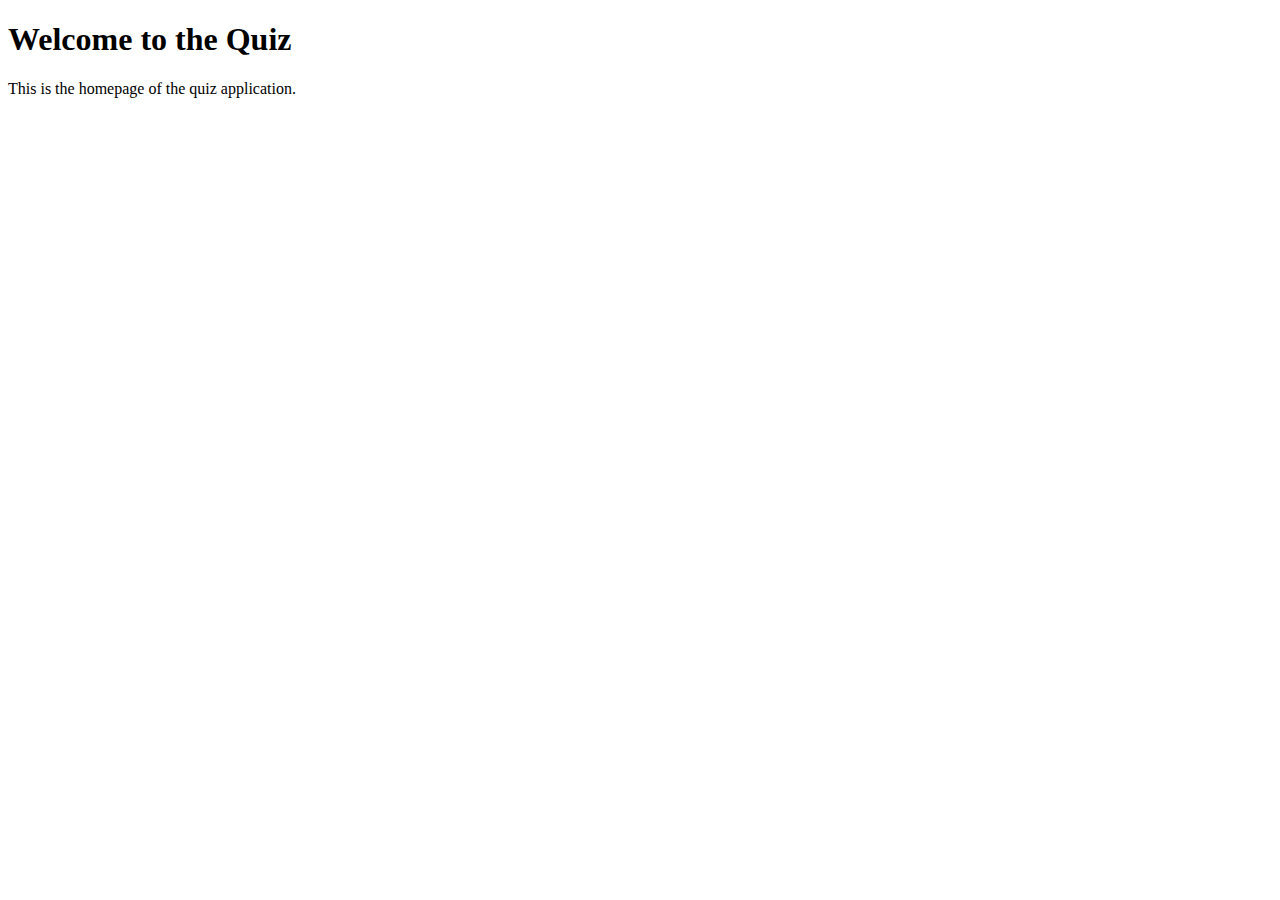
<file: index.html>
<!DOCTYPE html>
<html lang="en">
<head>
    <meta charset="UTF-8">
    <meta name="viewport" content="width=device-width, initial-scale=1.0">
    <title>Quiz</title>
</head>
<body>
    <h1>Welcome to the Quiz</h1>
    <p>This is the homepage of the quiz application.</p>
</body>
</html>
</file>
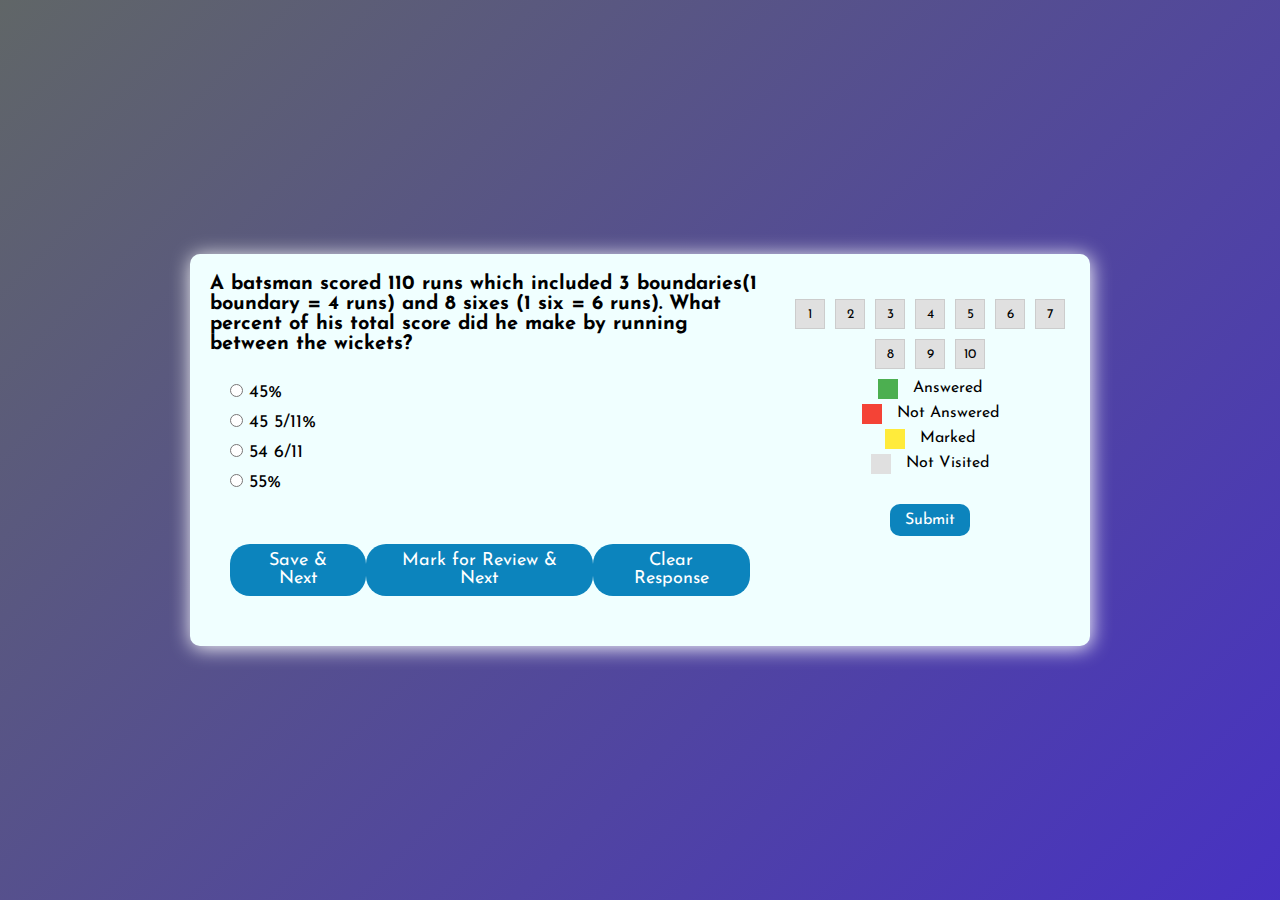
<file: quiz.html>
<!DOCTYPE html>
<html lang="en">
<head>
    <meta charset="UTF-8">
    <meta name="viewport" content="width=device-width, initial-scale=1.0">
    <meta http-equiv="X-UA-Compatible" content="ie=edge">
    <meta name="description" content="Quiz for developers">
    <link rel="shortcut icon" href="favicon.ico" type="image/x-icon">
    <link rel="stylesheet" href="quiz.css">
    <script defer src="quiz.js"></script>
    <title>Quiz App</title>
</head>
<body>
    <section id="Content">
        <div id="ContentWrapper">
            <div class="quiz-container">
                <div class="question-section">
                    <h2 id="questionText"></h2>
                    <ul>
                        <li>
                            <input type="radio" name="option" id="answer1" class="answer">
                            <label id="option1" for="answer1"></label>
                        </li>
                        <li>
                            <input type="radio" name="option" id="answer2" class="answer">
                            <label id="option2" for="answer2"></label>
                        </li>
                        <li>
                            <input type="radio" name="option" id="answer3" class="answer">
                            <label id="option3" for="answer3"></label>
                        </li>
                        <li>
                            <input type="radio" name="option" id="answer4" class="answer">
                            <label id="option4" for="answer4"></label>
                        </li>
                    </ul>
                    <div id="SubmitButton">
                        <button class="btn" type="submit">Save & Next</button>
                        <button class="btn" type="button" onclick="markForReview()">Mark for Review & Next</button>
                        <button class="btn" type="button" onclick="clearResponse()">Clear Response</button>
                    </div>
                    <div id="ShowScore" class="ScoreArea"></div>
                </div>
                <div class="palette-section">
                    <div class="question-palette">
                        <!-- Question buttons will be inserted here dynamically -->
                    </div>
                    <div class="legend">
                        <p><span class="answered"></span> Answered</p>
                        <p><span class="not-answered"></span> Not Answered</p>
                        <p><span class="marked"></span> Marked</p>
                        <p><span class="not-visited"></span> Not Visited</p>
                    </div>
                    <div class="additional-options">
                        <button class="btn" type="button" onclick="submitQuiz()">Submit</button>
                    </div>
                </div>
            </div>
        </div>
    </section>
</body>
</html>
</file>
<file: quiz.css>
@import url("https://fonts.googleapis.com/css2?family=Josefin+Sans&display=swap");

* {
  margin: 0;
  padding: 0;
  box-sizing: border-box;
  font-family: 'Josefin Sans', sans-serif;
}

#Content {
  height: 100vh;
  display: flex;
  justify-content: center;
  align-items: center;
  background: linear-gradient(135deg, rgba(36, 44, 46, 0.726), rgba(35, 9, 182, 0.836));
  background-position: center;
  background-size: cover;
  background-attachment: fixed;
}

#Content #ContentWrapper {
  width: 900px;
  background: azure;
  padding: 20px;
  border-radius: 10px;
  box-shadow: 1px 2px 20px white;
  display: flex;
  flex-direction: column;
}

.quiz-container {
  display: flex;
}

.question-section {
  flex: 2;
}

.palette-section {
  flex: 1;
  display: flex;
  flex-direction: column;
  align-items: center;
  margin-left: 20px;
}

#questionText {
  font-size: 20px;
  margin-bottom: 20px;
}

ul {
  padding: 10px 20px;
  list-style: none;
}

li {
  margin-bottom: 12px;
  font-size: 18px;
}

input[type="radio"] {
  cursor: pointer;
}

#SubmitButton {
  display: flex;
  justify-content: space-between;
  padding: 10px 20px;
  margin: 20px 0;
}

#SubmitButton button {
  cursor: pointer;
  font-size: 18px;
  padding: 8px 20px;
  border-radius: 20px;
  border: none;
  background: rgb(12, 132, 189);
  color: white;
  transition: 0.3s;
}

#SubmitButton button:hover {
  background: rgb(7, 68, 97);
}

#ShowScore {
  padding: 20px;
  text-align: center;
}

.question-palette {
  display: flex;
  flex-wrap: wrap;
  justify-content: center;
  margin-top: 20px;
}

.question-palette button {
  width: 30px;
  height: 30px;
  margin: 5px;
  border: 1px solid #ccc;
  background-color: #e0e0e0;
  cursor: pointer;
  transition: 0.3s;
}

.question-palette button:hover {
  background-color: #d0d0d0;
}

button.not-visited {
  background-color: #e0e0e0;
}

button.answered {
  background-color: #4CAF50;
}

button.marked {
  background-color: #ffeb3b;
}

button.not-answered {
  background-color: #f44336;
}

.ScoreArea {
  display: none;
}

.legend {
  text-align: center;
}

.legend p {
  margin: 5px 0;
}

.legend span {
  display: inline-block;
  width: 20px;
  height: 20px;
  margin-right: 10px;
  vertical-align: middle;
}

.answered {
  background-color: #4CAF50;
}

.not-answered {
  background-color: #f44336;
}

.marked {
  background-color: #ffeb3b;
}

.not-visited {
  background-color: #e0e0e0;
}

.additional-options {
  text-align: center;
  margin-top: 20px;
}

.additional-options .btn {
  cursor: pointer;
  font-size: 16px;
  padding: 8px 15px;
  border-radius: 10px;
  border: none;
  background: rgb(12, 132, 189);
  color: white;
  margin: 5px 0;
  transition: 0.3s;
}

.additional-options .btn:hover {
  background: rgb(7, 68, 97);
}

@media screen and (max-width: 768px) {
  .quiz-container {
    flex-direction: column;
  }

  .palette-section {
    margin-left: 0;
    margin-top: 20px;
  }
}
</file>
